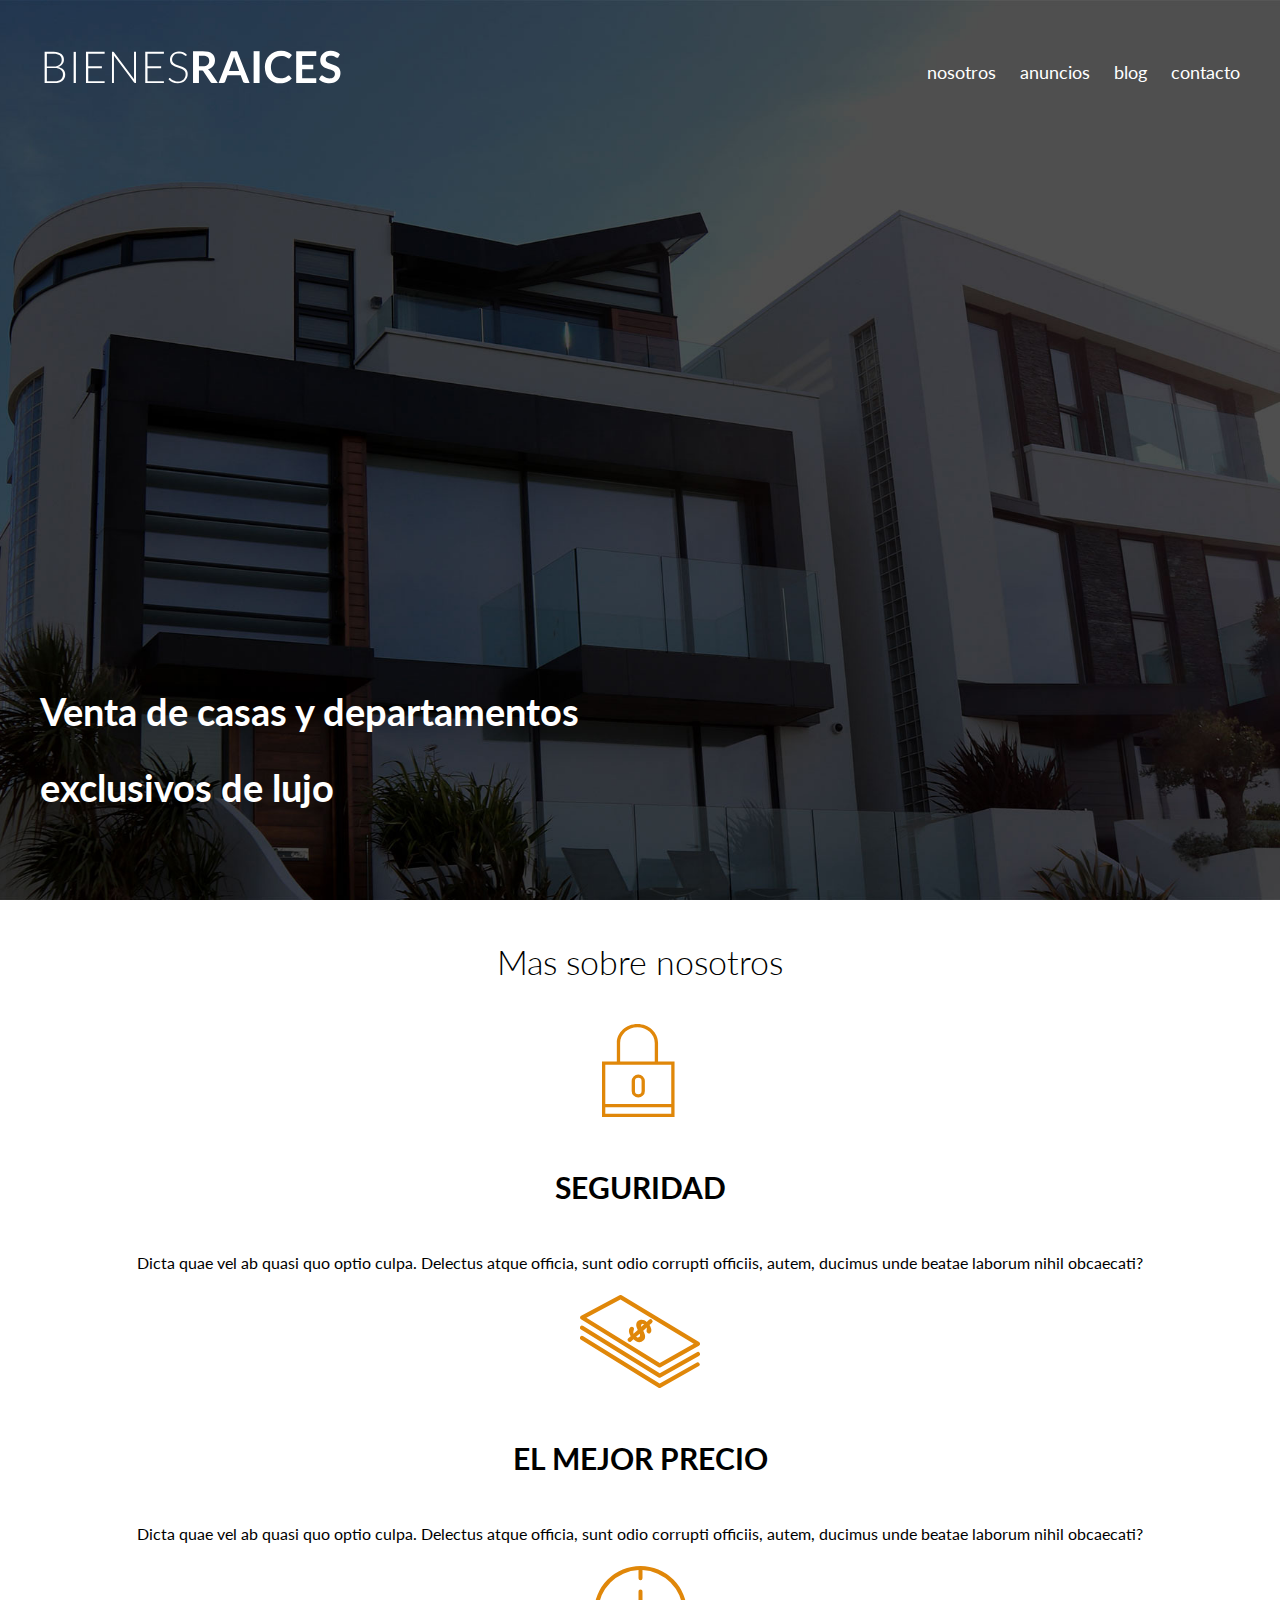
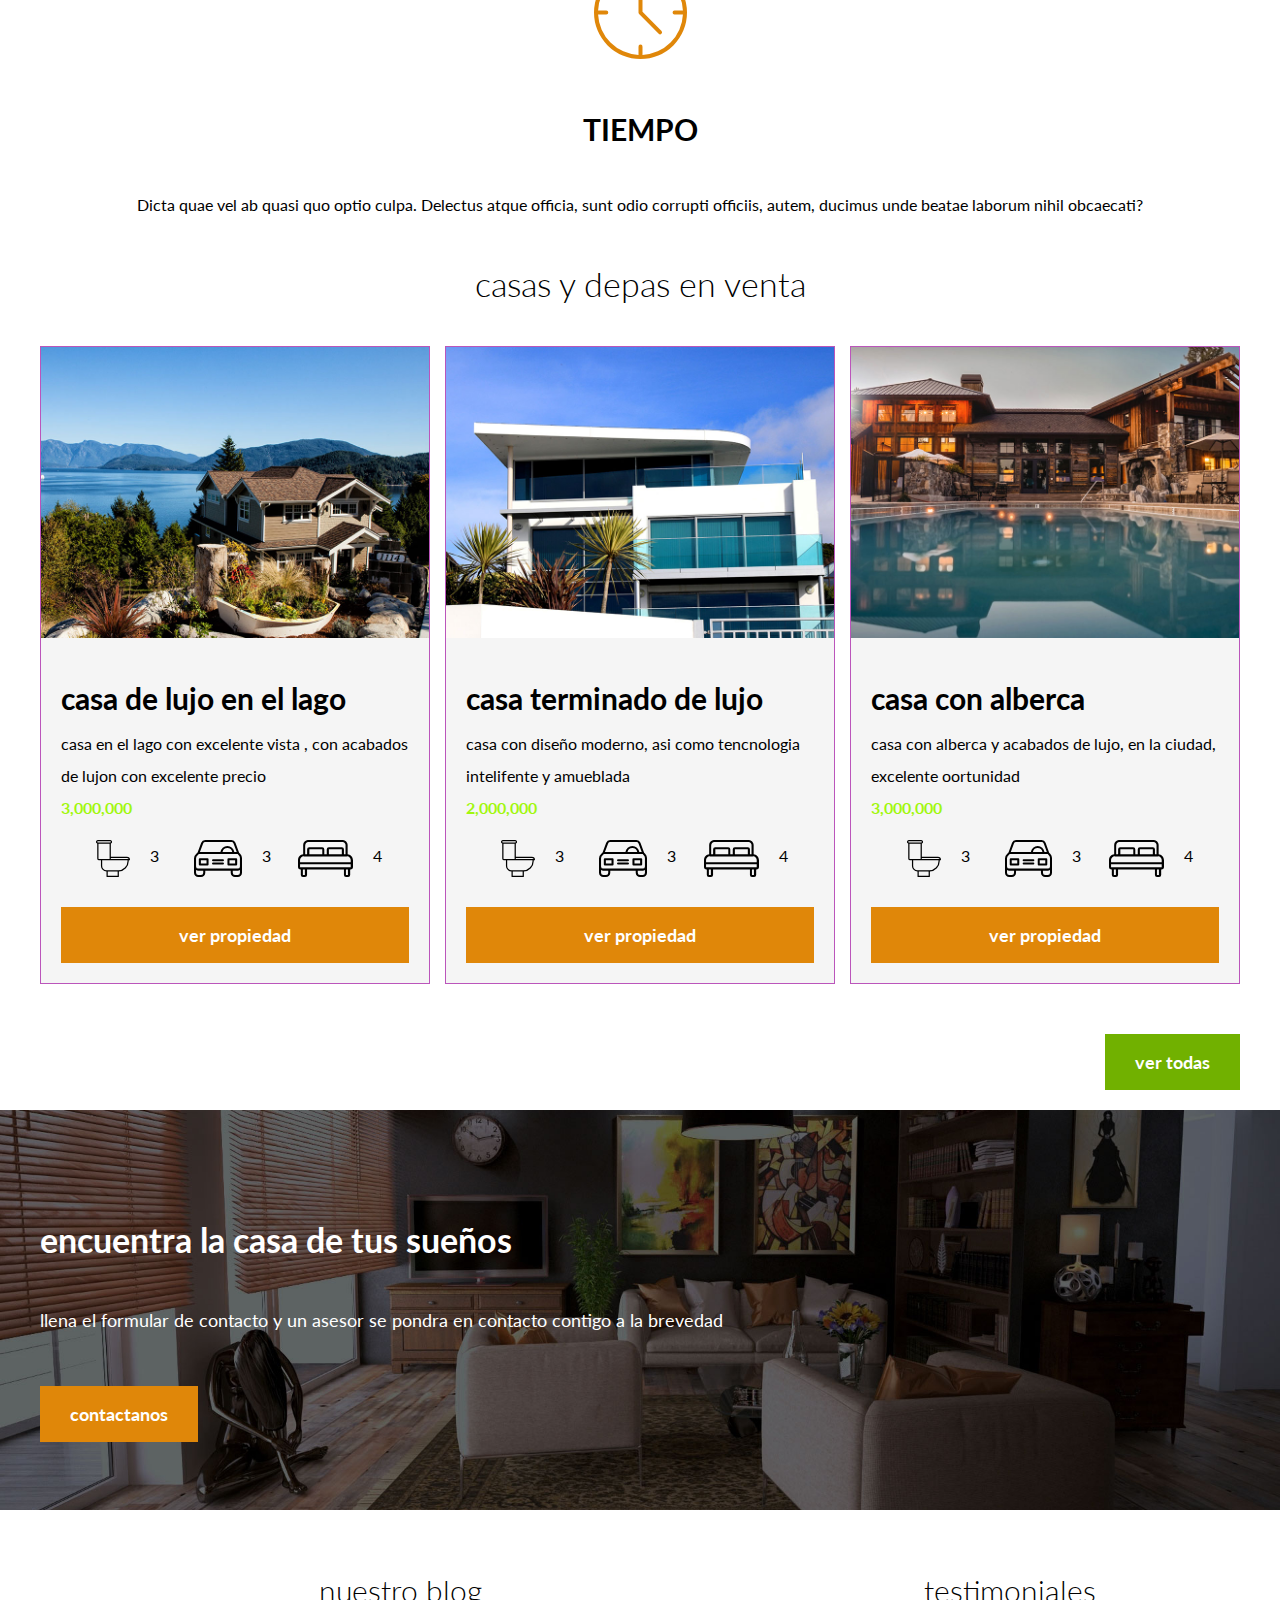
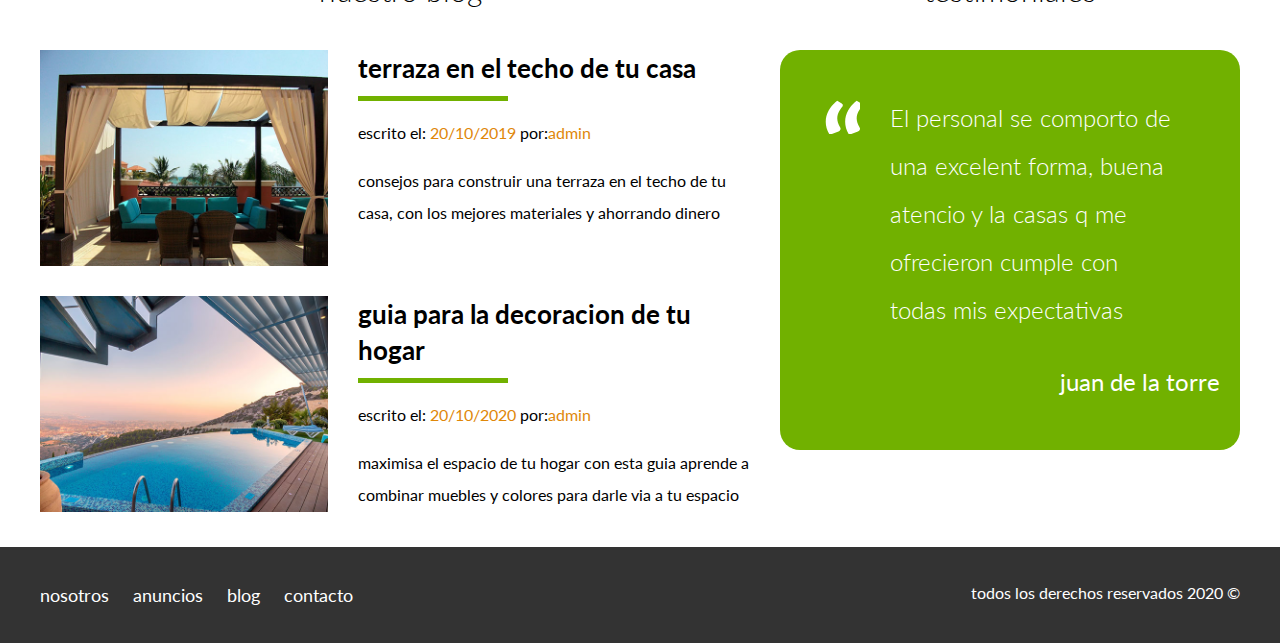
<file: index.html>
<!DOCTYPE html>
<html lang="en">

<head>
    <meta charset="UTF-8">
    <meta name="viewport" content="width=device-width, initial-scale=1.0">
    <title>Bienes raices</title>
    <link href="https://fonts.googleapis.com/css2?family=Lato:wght@300;400;700;900&display=swap" rel="stylesheet">
    <link rel="stylesheet" href="css/normalize.css">
    <link rel="stylesheet" href="css/styles.css">
</head>

<body>


    <header class="site-header inicio">
        <div class="contenedor contenido-header">
            <div class="barra">
                <a href="/">
                    <img src="img/logo.svg" alt="logotipo de bienes raices">
                </a>
                <div class="mobile-menu">
                    <a href="#navegacion">
                        <img src="img/barras.svg" alt="Icono Menu">
                    </a>
                </div>

                <nav id="navegacion" class="navegacion">
                    <a href="nosotros.html">nosotros</a>
                    <a href="anuncios.html">anuncios</a>
                    <a href="blog.html">blog</a>
                    <a href="contacto.html">contacto</a>
                </nav>
            </div>

            <h1>Venta de casas y departamentos exclusivos de lujo</h1>
        </div>
        <!--contenedor-->
    </header>

    <section class="contenedor seccion">

        <h2 class="fw-300 centrar-texto">Mas sobre nosotros</h2>

        <div class="iconos-nosotros">
            <div class="icono">
                <img src="img/icono1.svg" alt="icono seguridad">
                <h3>seguridad</h3>
                <p> Dicta quae vel ab quasi quo optio culpa. Delectus atque officia, sunt odio corrupti officiis, autem, ducimus unde beatae laborum nihil obcaecati?</p>
            </div>
            <div class="icono">
                <img src="img/icono2.svg" alt="icono mejor precio">

                <h3>el mejor precio</h3>

                <p> Dicta quae vel ab quasi quo optio culpa. Delectus atque officia, sunt odio corrupti officiis, autem, ducimus unde beatae laborum nihil obcaecati?</p>
            </div>
            <div class="icono">
                <img src="img/icono3.svg" alt="icono a tiempo">

                <h3>tiempo</h3>

                <p> Dicta quae vel ab quasi quo optio culpa. Delectus atque officia, sunt odio corrupti officiis, autem, ducimus unde beatae laborum nihil obcaecati?</p>

            </div>
        </div>
    </section>

    <main class="seccion contenedor">

        <h2 class="fw-300 centrar-texto">casas y depas en venta</h2>
        <div class="contenedor-anuncios">
            <div class="anuncio">
                <img src="img/anuncio1.jpg" alt="anuncio de casa en el lago">
                <div class="contenido-anuncio">
                    <h3>casa de lujo en el lago</h3>
                    <p>casa en el lago con excelente vista , con acabados de lujon con excelente precio</p>
                    <p class="precio">3,000,000</p>

                    <ul class="iconos-caracteristicas">
                        <li>
                            <img src="img/icono_wc.svg" alt="icono wc">
                            <p>3</p>
                        </li>
                        <li>
                            <img src="img/icono_estacionamiento.svg" alt="icono autos">
                            <p>3</p>
                        </li>
                        <li>
                            <img src="img/icono_dormitorio.svg" alt="icono habitaciones">
                            <p>4</p>
                        </li>
                    </ul>
                    <a href="anuncio.html" class="boton boton-amarillo d-block">ver propiedad</a>
                </div>
            </div>
            <div class="anuncio">
                <img src="img/anuncio2.jpg" alt="anuncio de casa con terminado de lujo">
                <div class="contenido-anuncio">
                    <h3>casa terminado de lujo</h3>
                    <p>casa con diseño moderno, asi como tencnologia intelifente y amueblada</p>
                    <p class="precio">2,000,000</p>
                    <ul class="iconos-caracteristicas">
                        <li>
                            <img src="img/icono_wc.svg" alt="icono wc">
                            <p>3</p>
                        </li>
                        <li>
                            <img src="img/icono_estacionamiento.svg" alt="icono autos">
                            <p>3</p>
                        </li>
                        <li>
                            <img src="img/icono_dormitorio.svg" alt="icono habitaciones">
                            <p>4</p>
                        </li>
                    </ul>
                    <a href="anuncio.html" class="boton boton-amarillo d-block">ver propiedad</a>
                </div>
            </div>
            <div class="anuncio">
                <img src="img/anuncio3.jpg" alt="anuncio de casa con alberca">
                <div class="contenido-anuncio">
                    <h3>casa con alberca</h3>
                    <p>casa con alberca y acabados de lujo, en la ciudad, excelente oortunidad</p>
                    <p class="precio">3,000,000</p>
                    <ul class="iconos-caracteristicas">
                        <li>
                            <img src="img/icono_wc.svg" alt="icono wc">
                            <p>3</p>
                        </li>
                        <li>
                            <img src="img/icono_estacionamiento.svg" alt="icono autos">
                            <p>3</p>
                        </li>
                        <li>
                            <img src="img/icono_dormitorio.svg" alt="icono habitaciones">
                            <p>4</p>
                        </li>
                    </ul>
                    <a href="anuncio.html" class="boton boton-amarillo d-block">ver propiedad</a>
                </div>

            </div>
        </div>
        </div>
        <div class="ver-todas">
            <a href="anuncios.html" class="boton boton-verde">ver todas</a>
        </div>
    </main>

    <section class="imagen-contacto">
        <div class="contenedor contenido-contacto">

            <h2>encuentra la casa de tus sueños</h2>
            <p>llena el formular de contacto y un asesor se pondra en contacto contigo a la brevedad</p>
            <a href="contacto.html" class="boton boton-amarillo">contactanos</a>
        </div>
    </section>

    <div class="seccion-inferior contenedor seccion">
        <section class="blog">
            <h3 class="centrar-texto fw-300">nuestro blog</h3>
            <article class="entrada-blog">
                <div class="imagen">
                    <img src="img/blog1.jpg" alt="entrada de blog">
                </div>
                <div class="texto-entrada">
                    <a href="entrada.html">
                        <h4>terraza en el techo de tu casa</h4>
                    </a>
                    <p>escrito el: <span> 20/10/2019 </span> por:<span>admin</span></p>
                    <p>consejos para construir una terraza en el techo de tu casa, con los mejores materiales y ahorrando dinero
                    </p>
                </div>
            </article>

            <article class="entrada-blog">
                <div class="imagen">

                    <img src="img/blog2.jpg" alt="entrada de blog">
                </div>
                <div class="texto-entrada">
                    <a href="entrada.html">
                        <h4>guia para la decoracion de tu hogar</h4>
                    </a>
                    <p>escrito el: <span> 20/10/2020 </span> por:<span>admin</span></p>
                    <p>maximisa el espacio de tu hogar con esta guia aprende a combinar muebles y colores para darle via a tu espacio
                    </p>
                </div>
            </article>
        </section>

        <section class="testimoniales">
            <h3 class="centrar-texto fw-300">testimoniales</h3>

            <div class="testimonial">

                <blockquote>
                    El personal se comporto de una excelent forma, buena atencio y la casas q me ofrecieron cumple con todas mis expectativas
                </blockquote>
                <p>juan de la torre</p>
            </div>

        </section>
    </div>
    <footer class="site-footer seccion">
        <div class="contenedor contenedor-footer">
            <nav class="navegacion">
                <a href="nosotros.html">nosotros</a>
                <a href="anuncios.html">anuncios</a>
                <a href="blog.html">blog</a>
                <a href="contacto.html">contacto</a>
            </nav>
            <p class="copyrigth">todos los derechos reservados 2020 &copy;</p>
        </div>
    </footer>

</body>

</html>
</file>
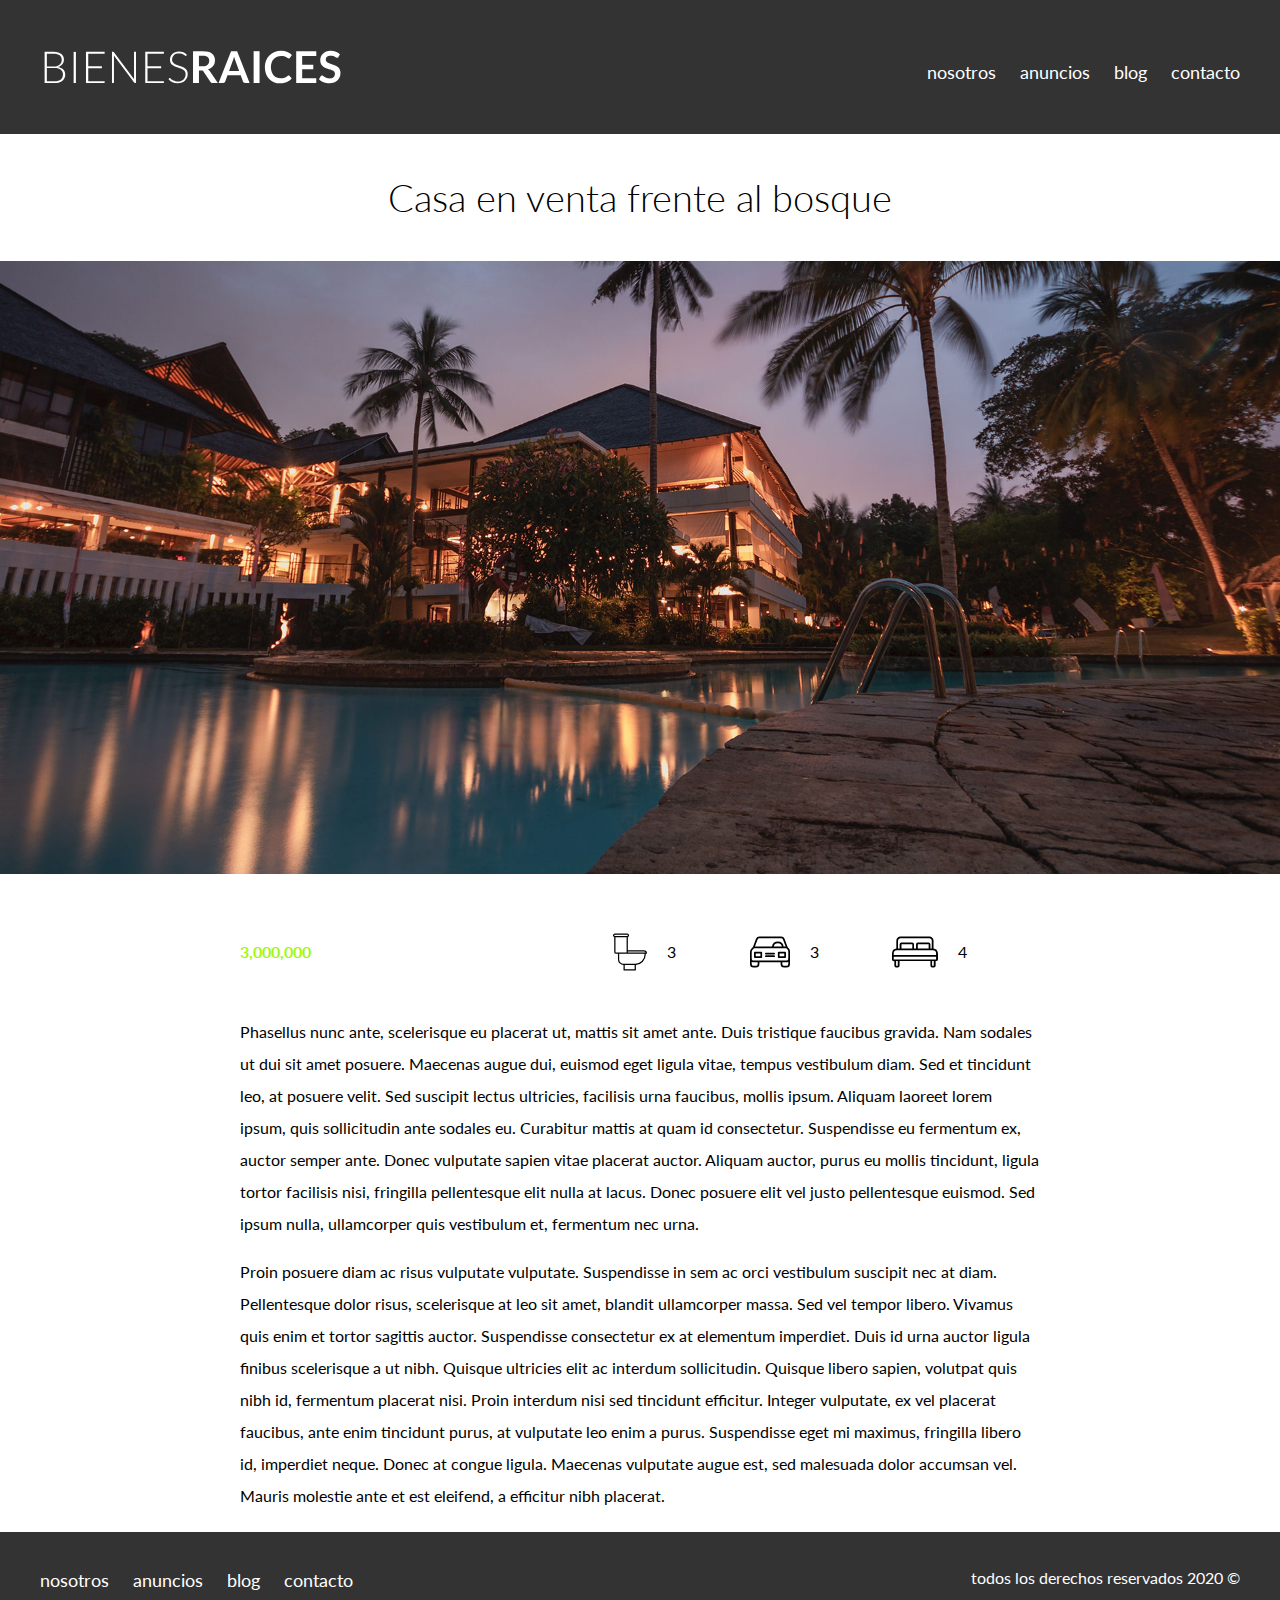
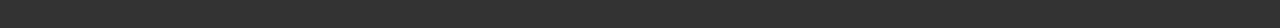
<file: anuncio.html>
<!DOCTYPE html>
<html lang="en">

<head>
    <meta charset="UTF-8">
    <meta name="viewport" content="width=device-width, initial-scale=1.0">
    <title>Bienes raices</title>
    <link href="https://fonts.googleapis.com/css2?family=Lato:wght@300;400;700;900&display=swap" rel="stylesheet">
    <link rel="stylesheet" href="css/normalize.css">
    <link rel="stylesheet" href="css/styles.css">
</head>

<body>


    <header class="site-header">
        <div class="contenedor contenido-header">
            <div class="barra">
                <a href="/">
                    <img src="img/logo.svg" alt="logotipo de bienes raices">
                </a>

                <div class="mobile-menu">
                    <a href="#navegacion">
                        <img src="img/barras.svg" alt="Icono Menu">
                    </a>
                </div>

                <nav id="navegacion" class="navegacion">
                    <a href="nosotros.html">nosotros</a>
                    <a href="anuncios.html">anuncios</a>
                    <a href="blog.html">blog</a>
                    <a href="contacto.html">contacto</a>
                </nav>
            </div>
        </div>
        <!--contenedor-->
    </header>
    <h1 class="fw-300 centrar-texto">Casa en venta frente al bosque</h1>
    <img src="img/destacada.jpg" alt="imagen anuncio">
    <main class="contenedor seccion contenido-centrado">
        <div class="resumen-propiedad">
            <p class="precio">3,000,000</p>
            <ul class="iconos-caracteristicas">
                <li>
                    <img src="img/icono_wc.svg" alt="icono wc">
                    <p>3</p>
                </li>
                <li>
                    <img src="img/icono_estacionamiento.svg" alt="icono autos">
                    <p>3</p>
                </li>
                <li>
                    <img src="img/icono_dormitorio.svg" alt="icono habitaciones">
                    <p>4</p>
                </li>
            </ul>

        </div>
        <!--resumen-propiedad-->

        <p> Phasellus nunc ante, scelerisque eu placerat ut, mattis sit amet ante. Duis tristique faucibus gravida. Nam sodales ut dui sit amet posuere. Maecenas augue dui, euismod eget ligula vitae, tempus vestibulum diam. Sed et tincidunt leo, at posuere
            velit. Sed suscipit lectus ultricies, facilisis urna faucibus, mollis ipsum. Aliquam laoreet lorem ipsum, quis sollicitudin ante sodales eu. Curabitur mattis at quam id consectetur. Suspendisse eu fermentum ex, auctor semper ante. Donec vulputate
            sapien vitae placerat auctor. Aliquam auctor, purus eu mollis tincidunt, ligula tortor facilisis nisi, fringilla pellentesque elit nulla at lacus. Donec posuere elit vel justo pellentesque euismod. Sed ipsum nulla, ullamcorper quis vestibulum
            et, fermentum nec urna.</p>

        <p> Proin posuere diam ac risus vulputate vulputate. Suspendisse in sem ac orci vestibulum suscipit nec at diam. Pellentesque dolor risus, scelerisque at leo sit amet, blandit ullamcorper massa. Sed vel tempor libero. Vivamus quis enim et tortor sagittis
            auctor. Suspendisse consectetur ex at elementum imperdiet. Duis id urna auctor ligula finibus scelerisque a ut nibh. Quisque ultricies elit ac interdum sollicitudin. Quisque libero sapien, volutpat quis nibh id, fermentum placerat nisi. Proin
            interdum nisi sed tincidunt efficitur. Integer vulputate, ex vel placerat faucibus, ante enim tincidunt purus, at vulputate leo enim a purus. Suspendisse eget mi maximus, fringilla libero id, imperdiet neque. Donec at congue ligula. Maecenas
            vulputate augue est, sed malesuada dolor accumsan vel. Mauris molestie ante et est eleifend, a efficitur nibh placerat.</p>

    </main>

    <footer class="site-footer seccion">
        <div class="contenedor contenedor-footer">
            <nav class="navegacion">
                <a href="nosotros.html">nosotros</a>
                <a href="anuncios.html">anuncios</a>
                <a href="blog.html">blog</a>
                <a href="contacto.html">contacto</a>
            </nav>
            <p class="copyrigth">todos los derechos reservados 2020 &copy;</p>
        </div>
    </footer>

</body>

</html>
</file>
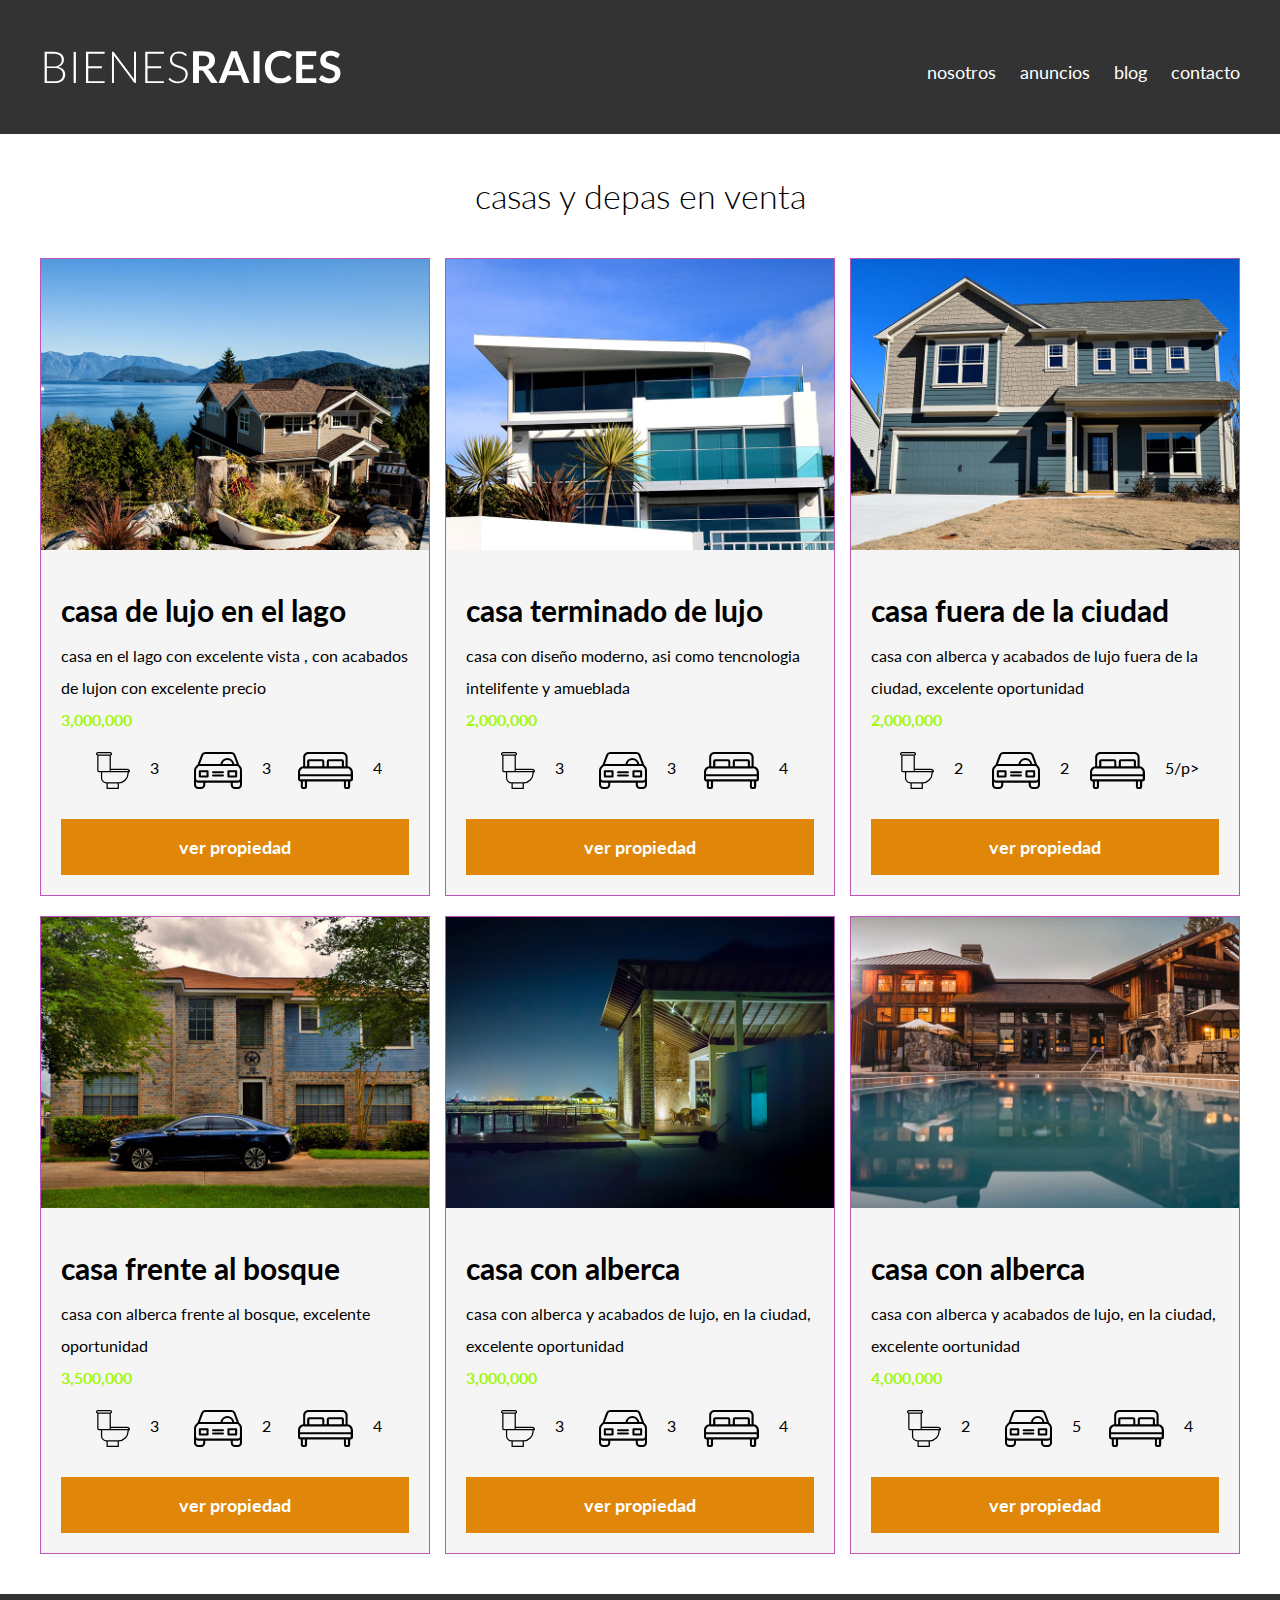
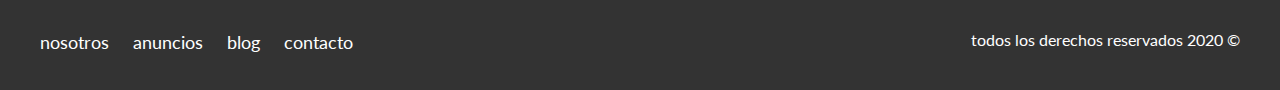
<file: anuncios.html>
<!DOCTYPE html>
<html lang="en">

<head>
    <meta charset="UTF-8">
    <meta name="viewport" content="width=device-width, initial-scale=1.0">
    <title>Bienes raices</title>
    <link href="https://fonts.googleapis.com/css2?family=Lato:wght@300;400;700;900&display=swap" rel="stylesheet">
    <link rel="stylesheet" href="css/normalize.css">
    <link rel="stylesheet" href="css/styles.css">
</head>

<body>


    <header class="site-header">
        <div class="contenedor contenido-header">
            <div class="barra">
                <a href="/">
                    <img src="img/logo.svg" alt="logotipo de bienes raices">
                </a>

                <div class="mobile-menu">
                    <a href="#navegacion">
                        <img src="img/barras.svg" alt="Icono Menu">
                    </a>
                </div>

                <nav id="navegacion" class="navegacion">
                    <a href="nosotros.html">nosotros</a>
                    <a href="anuncios.html">anuncios</a>
                    <a href="blog.html">blog</a>
                    <a href="contacto.html">contacto</a>
                </nav>
            </div>
        </div>
        <!--contenedor-->
    </header>

    <main class="seccion contenedor">

        <h2 class="fw-300 centrar-texto">casas y depas en venta</h2>
        <div class="contenedor-anuncios">
            <div class="anuncio">
                <img src="img/anuncio1.jpg" alt="anuncio de casa en el lago">
                <div class="contenido-anuncio">
                    <h3>casa de lujo en el lago</h3>
                    <p>casa en el lago con excelente vista , con acabados de lujon con excelente precio</p>
                    <p class="precio">3,000,000</p>

                    <ul class="iconos-caracteristicas">
                        <li>
                            <img src="img/icono_wc.svg" alt="icono wc">
                            <p>3</p>
                        </li>
                        <li>
                            <img src="img/icono_estacionamiento.svg" alt="icono autos">
                            <p>3</p>
                        </li>
                        <li>
                            <img src="img/icono_dormitorio.svg" alt="icono habitaciones">
                            <p>4</p>
                        </li>
                    </ul>
                    <a href="anuncio.html" class="boton boton-amarillo d-block">ver propiedad</a>
                </div>
            </div>
            <div class="anuncio">
                <img src="img/anuncio2.jpg" alt="anuncio de casa con terminado de lujo">
                <div class="contenido-anuncio">
                    <h3>casa terminado de lujo</h3>
                    <p>casa con diseño moderno, asi como tencnologia intelifente y amueblada</p>
                    <p class="precio">2,000,000</p>
                    <ul class="iconos-caracteristicas">
                        <li>
                            <img src="img/icono_wc.svg" alt="icono wc">
                            <p>3</p>
                        </li>
                        <li>
                            <img src="img/icono_estacionamiento.svg" alt="icono autos">
                            <p>3</p>
                        </li>
                        <li>
                            <img src="img/icono_dormitorio.svg" alt="icono habitaciones">
                            <p>4</p>
                        </li>
                    </ul>
                    <a href="anuncio.html" class="boton boton-amarillo d-block">ver propiedad</a>
                </div>
            </div>
            <div class="anuncio">
                <img src="img/anuncio4.jpg" alt="anuncio de casa de luju">
                <div class="contenido-anuncio">
                    <h3>casa fuera de la ciudad</h3>
                    <p>casa con alberca y acabados de lujo fuera de la ciudad, excelente oportunidad</p>
                    <p class="precio">2,000,000</p>
                    <ul class="iconos-caracteristicas">
                        <li>
                            <img src="img/icono_wc.svg" alt="icono wc">
                            <p>2</p>
                        </li>
                        <li>
                            <img src="img/icono_estacionamiento.svg" alt="icono autos">
                            <p>2</p>
                        </li>
                        <li>
                            <img src="img/icono_dormitorio.svg" alt="icono habitaciones">
                            <p>5/p>
                        </li>
                    </ul>
                    <a href="anuncio.html" class="boton boton-amarillo d-block">ver propiedad</a>
                </div>
                <!--contenido anuncio-->
            </div>
            <!--anuncio-->

            <div class="anuncio">
                <img src="img/anuncio5.jpg" alt="anuncio de casa con alberca">
                <div class="contenido-anuncio">
                    <h3>casa frente al bosque</h3>
                    <p>casa con alberca frente al bosque, excelente oportunidad</p>
                    <p class="precio">3,500,000</p>
                    <ul class="iconos-caracteristicas">
                        <li>
                            <img src="img/icono_wc.svg" alt="icono wc">
                            <p>3</p>
                        </li>
                        <li>
                            <img src="img/icono_estacionamiento.svg" alt="icono autos">
                            <p>2</p>
                        </li>
                        <li>
                            <img src="img/icono_dormitorio.svg" alt="icono habitaciones">
                            <p>4</p>
                        </li>
                    </ul>
                    <a href="anuncio.html" class="boton boton-amarillo d-block">ver propiedad</a>
                </div>
                <!--contenido anuncio-->
            </div>
            <!--anuncio-->

            <div class="anuncio">
                <img src="img/anuncio6.jpg" alt="anuncio de casa con alberca">
                <div class="contenido-anuncio">
                    <h3>casa con alberca</h3>
                    <p>casa con alberca y acabados de lujo, en la ciudad, excelente oportunidad</p>
                    <p class="precio">3,000,000</p>
                    <ul class="iconos-caracteristicas">
                        <li>
                            <img src="img/icono_wc.svg" alt="icono wc">
                            <p>3</p>
                        </li>
                        <li>
                            <img src="img/icono_estacionamiento.svg" alt="icono autos">
                            <p>3</p>
                        </li>
                        <li>
                            <img src="img/icono_dormitorio.svg" alt="icono habitaciones">
                            <p>4</p>
                        </li>
                    </ul>
                    <a href="anuncio.html" class="boton boton-amarillo d-block">ver propiedad</a>
                </div>
                <!--contenido anuncio-->
            </div>
            <!--anuncio-->

            <div class="anuncio">
                <img src="img/anuncio3.jpg" alt="anuncio de casa con alberca">
                <div class="contenido-anuncio">
                    <h3>casa con alberca</h3>
                    <p>casa con alberca y acabados de lujo, en la ciudad, excelente oortunidad</p>
                    <p class="precio">4,000,000</p>
                    <ul class="iconos-caracteristicas">
                        <li>
                            <img src="img/icono_wc.svg" alt="icono wc">
                            <p>2</p>
                        </li>
                        <li>
                            <img src="img/icono_estacionamiento.svg" alt="icono autos">
                            <p>5</p>
                        </li>
                        <li>
                            <img src="img/icono_dormitorio.svg" alt="icono habitaciones">
                            <p>4</p>
                        </li>
                    </ul>
                    <a href="anuncio.html" class="boton boton-amarillo d-block">ver propiedad</a>
                </div>
                <!--contenido anuncio-->
            </div>
            <!--anuncio-->

        </div>


    </main>

    <footer class="site-footer seccion">
        <div class="contenedor contenedor-footer">
            <nav class="navegacion">
                <a href="nosotros.html">nosotros</a>
                <a href="anuncios.html">anuncios</a>
                <a href="blog.html">blog</a>
                <a href="contacto.html">contacto</a>
            </nav>
            <p class="copyrigth">todos los derechos reservados 2020 &copy;</p>
        </div>
    </footer>

</body>

</html>
</file>
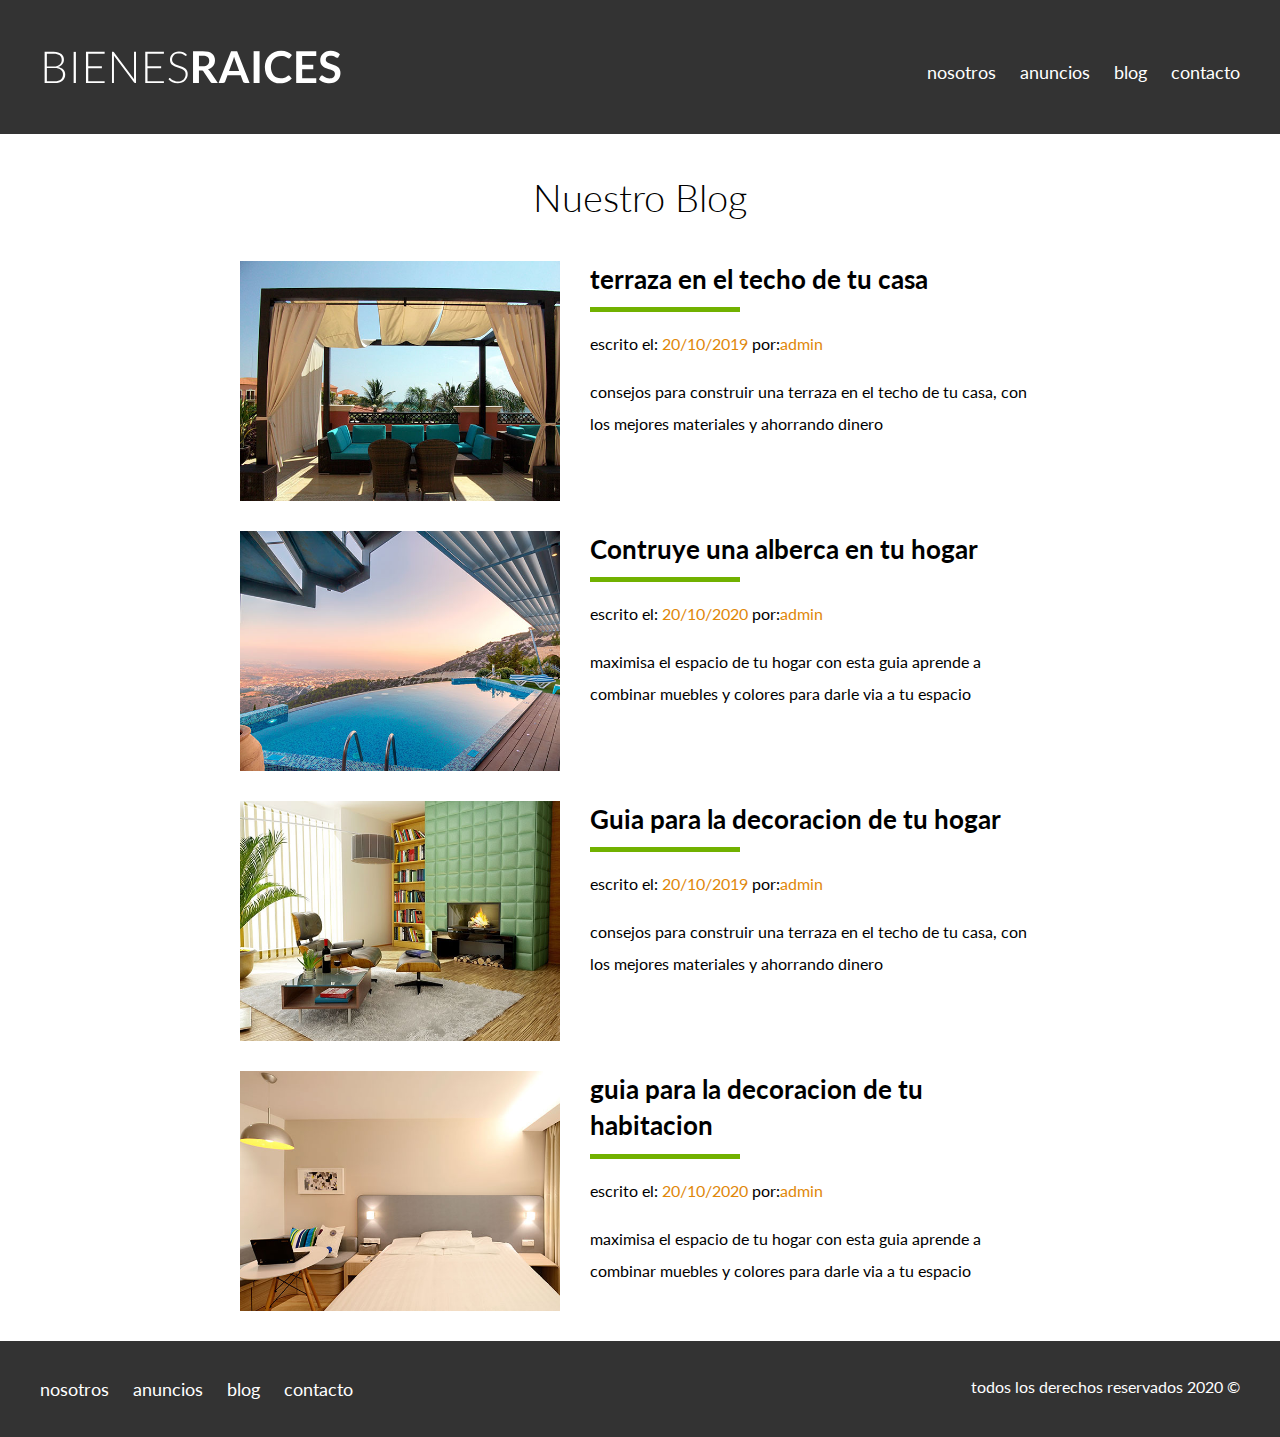
<file: blog.html>
<!DOCTYPE html>
<html lang="en">

<head>
    <meta charset="UTF-8">
    <meta name="viewport" content="width=device-width, initial-scale=1.0">
    <title>Bienes raices</title>
    <link href="https://fonts.googleapis.com/css2?family=Lato:wght@300;400;700;900&display=swap" rel="stylesheet">
    <link rel="stylesheet" href="css/normalize.css">
    <link rel="stylesheet" href="css/styles.css">
</head>

<body>


    <header class="site-header">
        <div class="contenedor contenido-header">
            <div class="barra">
                <a href="/">
                    <img src="img/logo.svg" alt="logotipo de bienes raices">
                </a>

                <div class="mobile-menu">
                    <a href="#navegacion">
                        <img src="img/barras.svg" alt="Icono Menu">
                    </a>
                </div>

                <nav id="navegacion" class="navegacion">
                    <a href="nosotros.html">nosotros</a>
                    <a href="anuncios.html">anuncios</a>
                    <a href="blog.html">blog</a>
                    <a href="contacto.html">contacto</a>
                </nav>
            </div>
        </div>
        <!--contenedor-->
    </header>


    <main class="contenedor seccion contenido-centrado">
        <h1 class="fw-300 centrar-texto">Nuestro Blog</h1>

        <article class="entrada-blog">
            <div class="imagen">
                <img src="img/blog1.jpg" alt="entrada de blog">
            </div>
            <div class="texto-entrada">
                <a href="entrada.html">
                    <h4>terraza en el techo de tu casa</h4>
                </a>
                <p>escrito el: <span> 20/10/2019 </span> por:<span>admin</span></p>
                <p>consejos para construir una terraza en el techo de tu casa, con los mejores materiales y ahorrando dinero
                </p>
            </div>
        </article>

        <article class="entrada-blog">
            <div class="imagen">

                <img src="img/blog2.jpg" alt="entrada de blog">
            </div>
            <div class="texto-entrada">
                <a href="entrada.html">
                    <h4>Contruye una alberca en tu hogar</h4>
                </a>
                <p>escrito el: <span> 20/10/2020 </span> por:<span>admin</span></p>
                <p>maximisa el espacio de tu hogar con esta guia aprende a combinar muebles y colores para darle via a tu espacio
                </p>
            </div>
        </article>

        <article class="entrada-blog">
            <div class="imagen">
                <img src="img/blog3.jpg" alt="entrada de blog">
            </div>
            <div class="texto-entrada">
                <a href="entrada.html">
                    <h4>Guia para la decoracion de tu hogar</h4>
                </a>
                <p>escrito el: <span> 20/10/2019 </span> por:<span>admin</span></p>
                <p>consejos para construir una terraza en el techo de tu casa, con los mejores materiales y ahorrando dinero
                </p>
            </div>

        </article>

        <article class="entrada-blog">
            <div class="imagen">

                <img src="img/blog4.jpg" alt="entrada de blog">
            </div>
            <div class="texto-entrada">
                <a href="entrada.html">
                    <h4>guia para la decoracion de tu habitacion</h4>
                </a>
                <p>escrito el: <span> 20/10/2020 </span> por:<span>admin</span></p>
                <p>maximisa el espacio de tu hogar con esta guia aprende a combinar muebles y colores para darle via a tu espacio
                </p>
            </div>
        </article>

    </main>

    <footer class="site-footer seccion">
        <div class="contenedor contenedor-footer">
            <nav class="navegacion">
                <a href="nosotros.html">nosotros</a>
                <a href="anuncios.html">anuncios</a>
                <a href="blog.html">blog</a>
                <a href="contacto.html">contacto</a>
            </nav>
            <p class="copyrigth">todos los derechos reservados 2020 &copy;</p>
        </div>
    </footer>

</body>

</html>
</file>
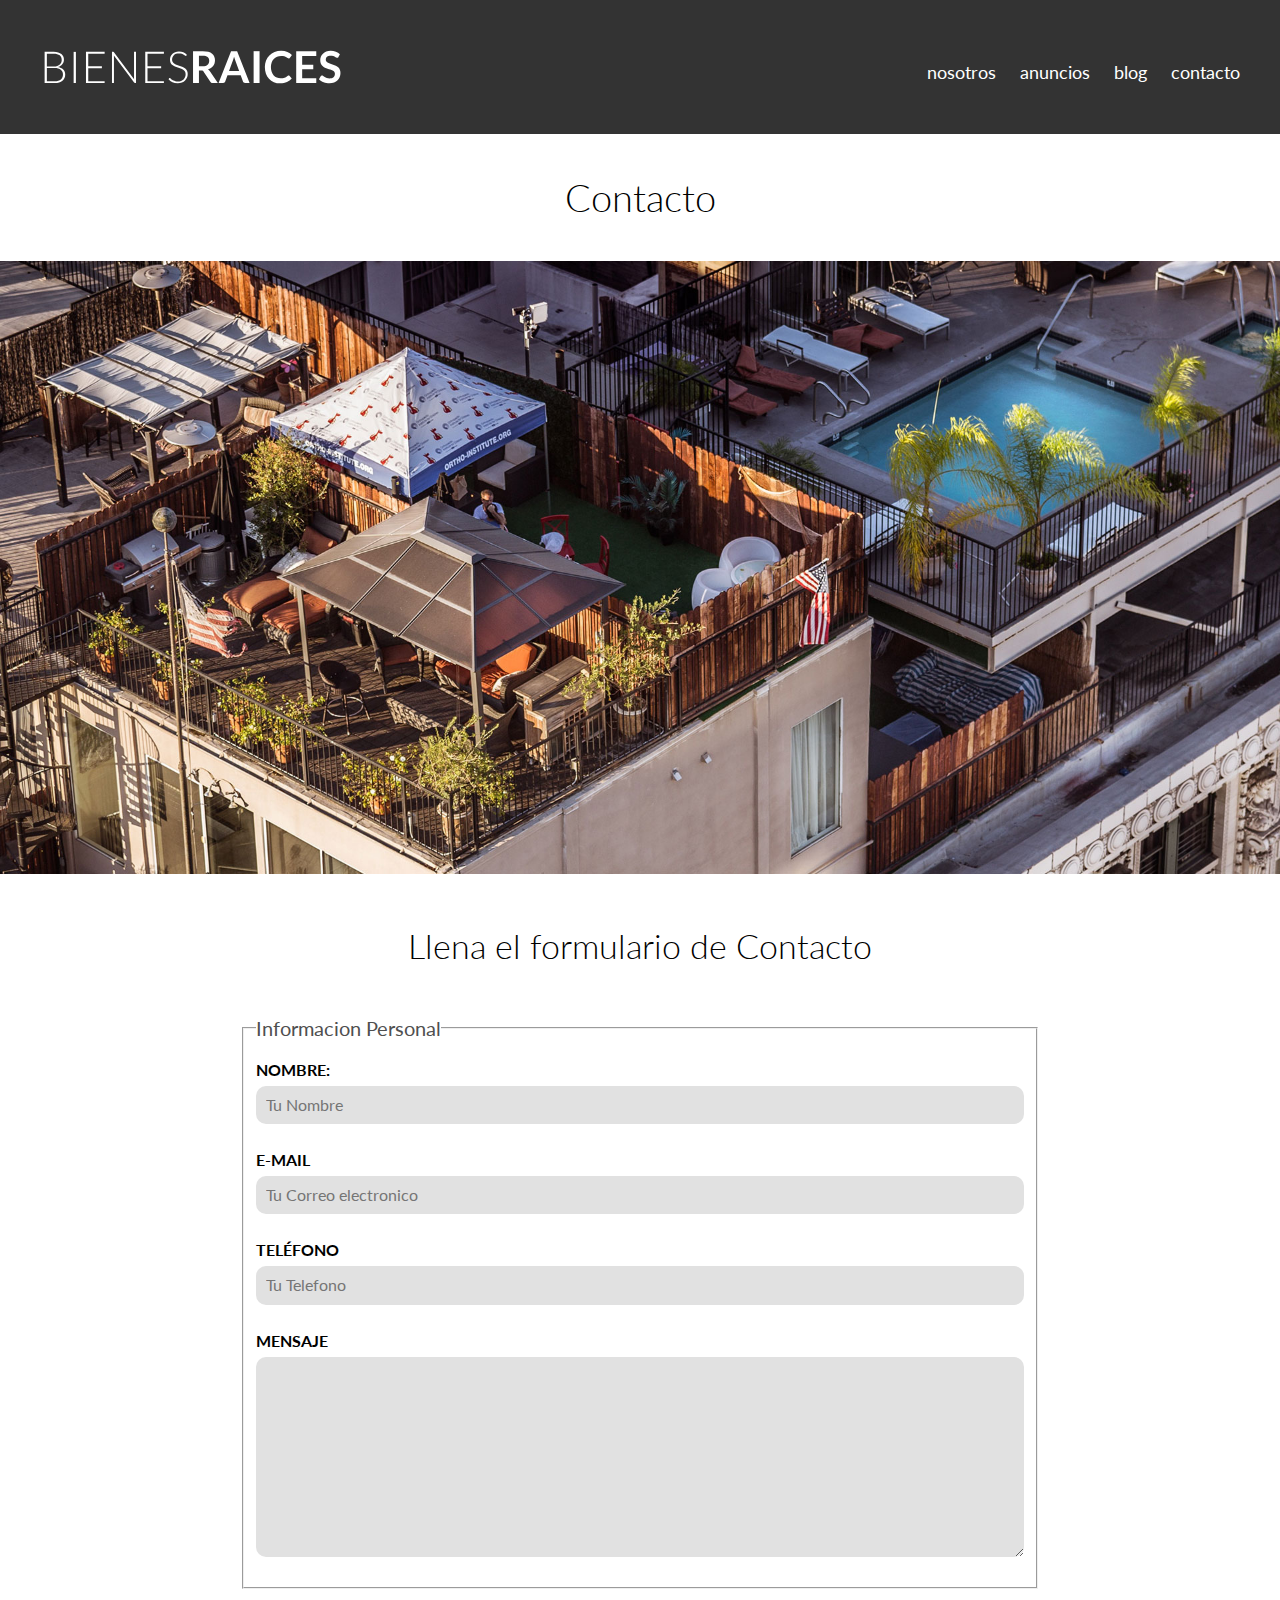
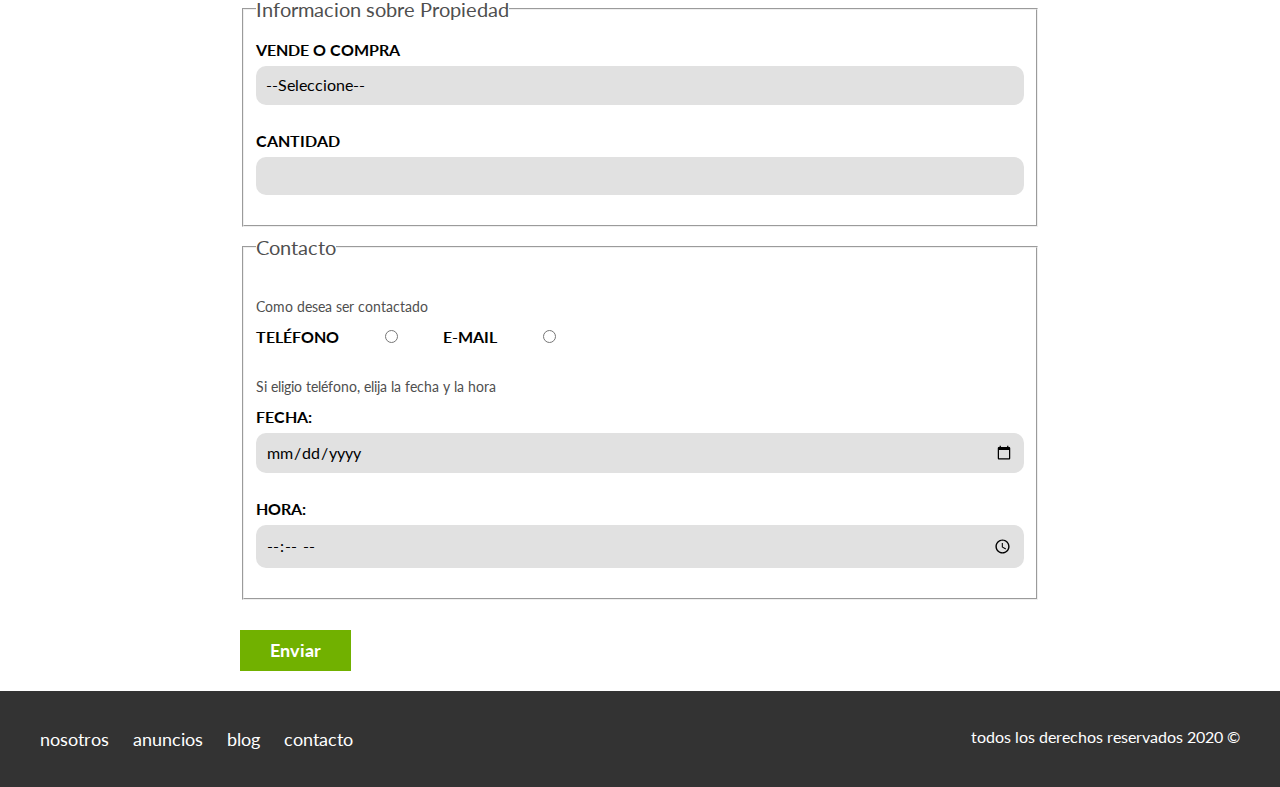
<file: contacto.html>
<!DOCTYPE html>
<html lang="en">

<head>
    <meta charset="UTF-8">
    <meta name="viewport" content="width=device-width, initial-scale=1.0">
    <title>Bienes raices</title>
    <link href="https://fonts.googleapis.com/css2?family=Lato:wght@300;400;700;900&display=swap" rel="stylesheet">
    <link rel="stylesheet" href="css/normalize.css">
    <link rel="stylesheet" href="css/styles.css">
</head>

<body>


    <header class="site-header">
        <div class="contenedor contenido-header">
            <div class="barra">
                <a href="/">
                    <img src="img/logo.svg" alt="logotipo de bienes raices">
                </a>

                <div class="mobile-menu">
                    <a href="#navegacion">
                        <img src="img/barras.svg" alt="Icono Menu">
                    </a>
                </div>

                <nav id="navegacion" class="navegacion">
                    <a href="nosotros.html">nosotros</a>
                    <a href="anuncios.html">anuncios</a>
                    <a href="blog.html">blog</a>
                    <a href="contacto.html">contacto</a>
                </nav>
            </div>
        </div>
        <!--contenedor-->
    </header>
    <h1 class="fw-300 centrar-texto">Contacto</h1>
    <img src="img/destacada3.jpg" alt="imagen principal">
    <main class="contenedor seccion contenido-centrado">
        <h2 class="fw-300 centrar-texto">Llena el formulario de Contacto</h2>

        <form class="contacto" action="">
            <fieldset>
                <legend>Informacion Personal</legend>
                <label for="nombre">nombre:</label>
                <input type="text" id="Nombre" placeholder="Tu Nombre">

                <label for="email">E-mail</label>
                <input type="email" id="email" placeholder="Tu Correo electronico" required>

                <label for="telefono">Teléfono</label>
                <input type="tel" id="telefono" placeholder="Tu Telefono" required>

                <label for="mensaje">Mensaje</label>
                <textarea id="mensaje"></textarea>

            </fieldset>
            <fieldset>

                <legend>Informacion sobre Propiedad</legend>
                <label for="opciones">Vende o Compra</label>
                <select id="opciones">
                    <option value="" disabled selected>--Seleccione--</option>
                    <option value="Compra">Compra</option>
                    <option value="Vende">Vende</option>
                </select>

                <label for="cantidad">Cantidad</label>
                <input type="number" min="0" max="100">

            </fieldset>

            <fieldset>
                <legend>Contacto</legend>
                <p>Como desea ser contactado</p>

                <div class="forma-contacto">

                    <label for="telefono">Teléfono</label>
                    <input type="radio" name="contacto" value="telefono" id="telefono">

                    <label for="correo">E-mail</label>
                    <input type="radio" name="contacto" value="correo" id="correo">
                </div>

                <p>Si eligio teléfono, elija la fecha y la hora</p>
                <label for="fecha">Fecha:</label>
                <input type="date" id="fecha">

                <label for="hora">Hora:</label>
                <input type="time" id="hora" min="09:00" max="18:00">

            </fieldset>
            <input type="submit" value="Enviar" class="boton boton-verde">

        </form>




    </main>
    <footer class="site-footer seccion">
        <div class="contenedor contenedor-footer">
            <nav class="navegacion">
                <a href="nosotros.html">nosotros</a>
                <a href="anuncios.html">anuncios</a>
                <a href="blog.html">blog</a>
                <a href="contacto.html">contacto</a>
            </nav>
            <p class="copyrigth">todos los derechos reservados 2020 &copy;</p>
        </div>
    </footer>

</body>

</html>
</file>
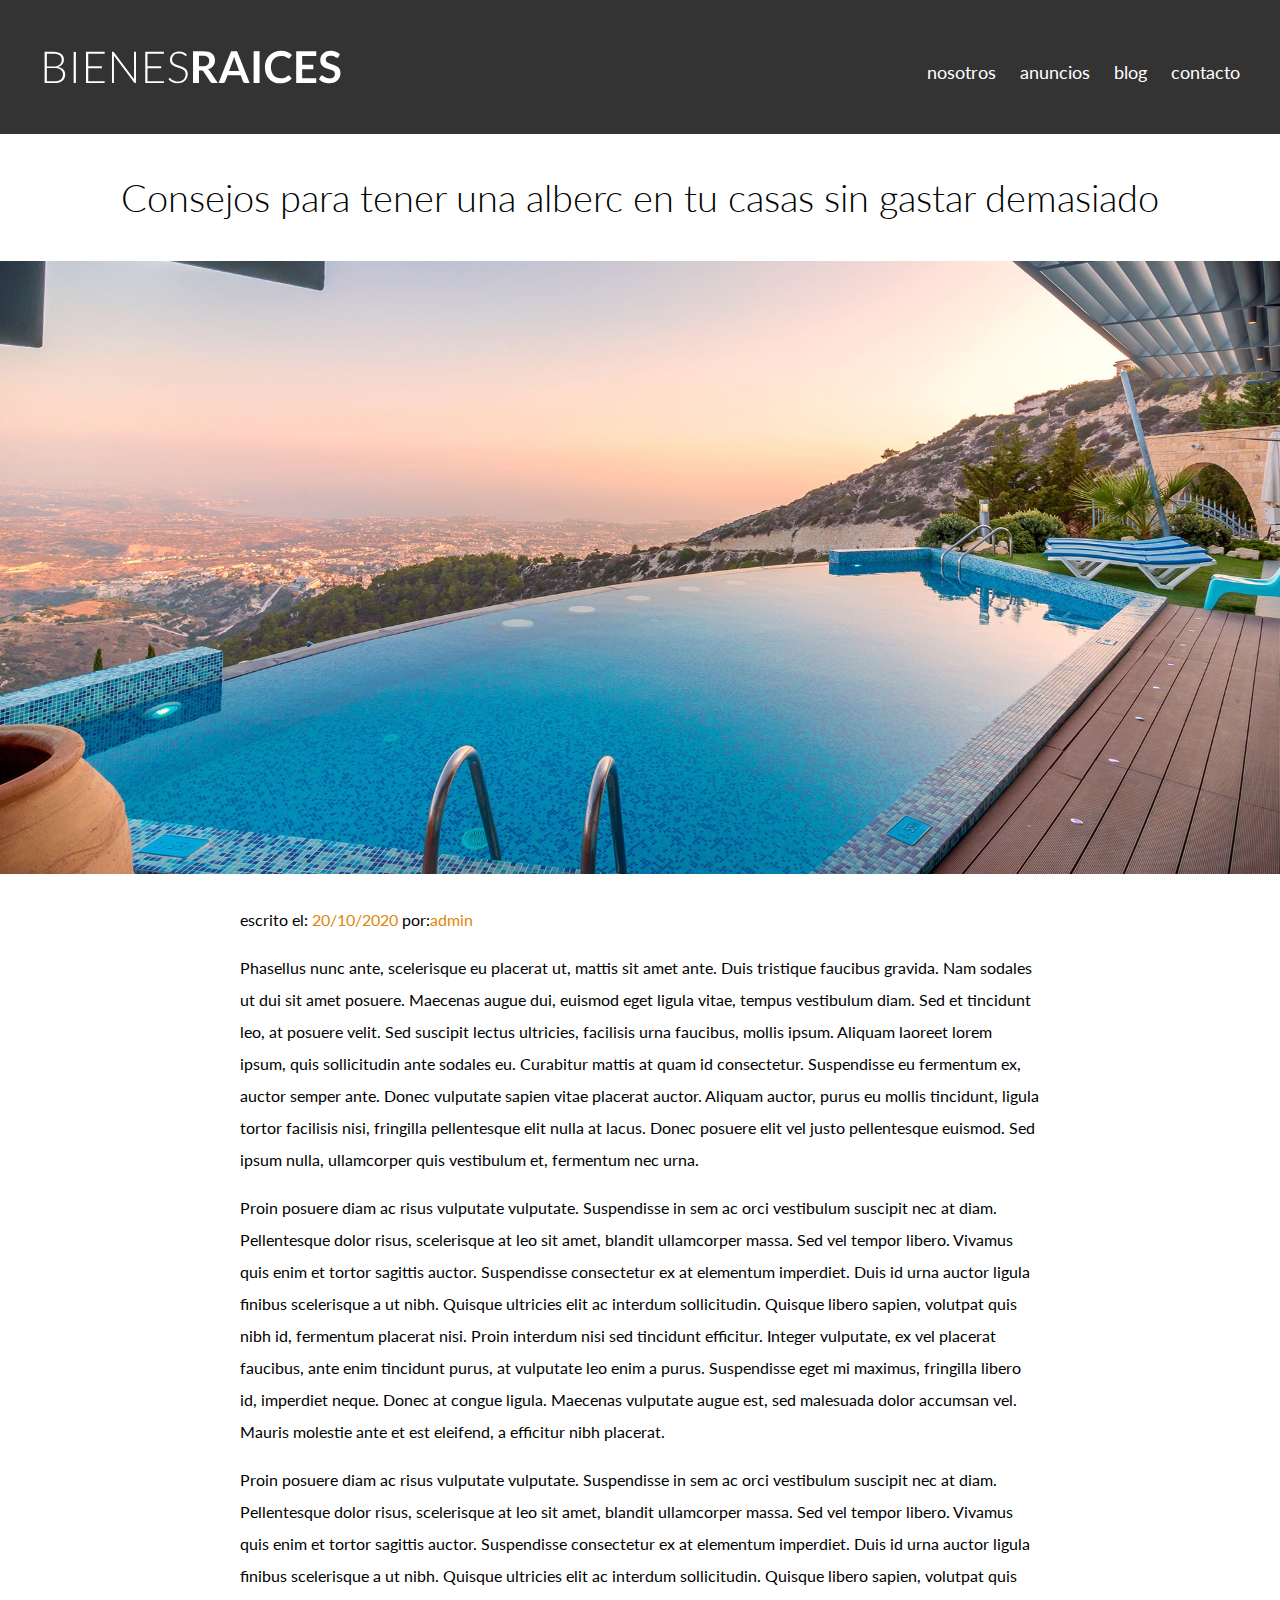
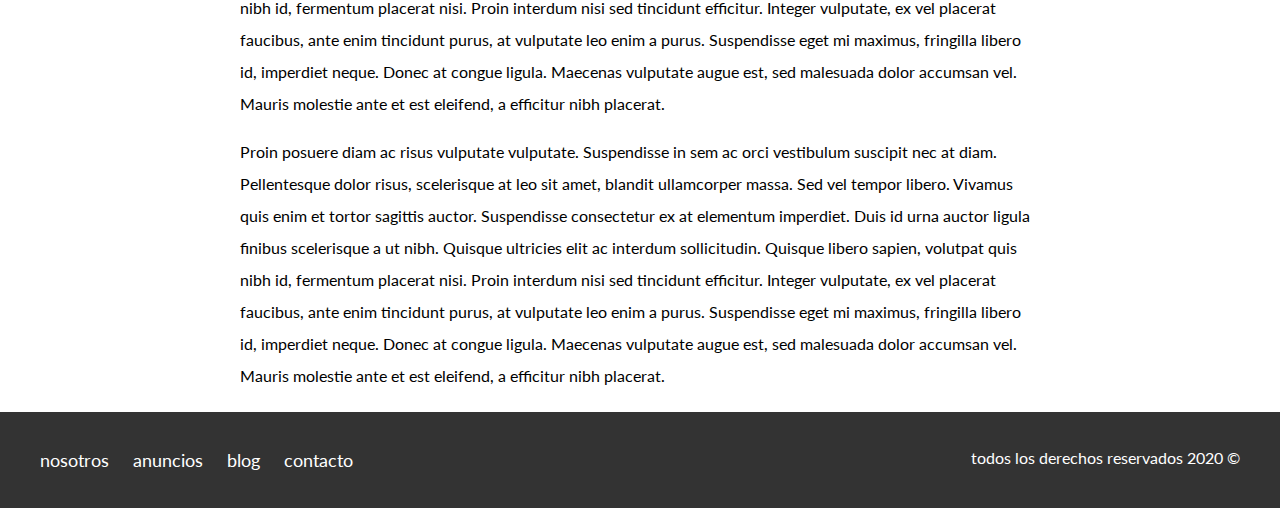
<file: entrada.html>
<!DOCTYPE html>
<html lang="en">

<head>
    <meta charset="UTF-8">
    <meta name="viewport" content="width=device-width, initial-scale=1.0">
    <title>Bienes raices</title>
    <link href="https://fonts.googleapis.com/css2?family=Lato:wght@300;400;700;900&display=swap" rel="stylesheet">
    <link rel="stylesheet" href="css/normalize.css">
    <link rel="stylesheet" href="css/styles.css">
</head>

<body>


    <header class="site-header">
        <div class="contenedor contenido-header">
            <div class="barra">
                <a href="/">
                    <img src="img/logo.svg" alt="logotipo de bienes raices">
                </a>

                <div class="mobile-menu">
                    <a href="#navegacion">
                        <img src="img/barras.svg" alt="Icono Menu">
                    </a>
                </div>

                <nav id="navegacion" class="navegacion">
                    <a href="nosotros.html">nosotros</a>
                    <a href="anuncios.html">anuncios</a>
                    <a href="blog.html">blog</a>
                    <a href="contacto.html">contacto</a>
                </nav>
            </div>
        </div>
        <!--contenedor-->
    </header>
    <h1 class="fw-300 centrar-texto">Consejos para tener una alberc en tu casas sin gastar demasiado</h1>
    <img src="img/destacada2.jpg" alt="imagen principal">
    <main class="contenedor seccion contenido-centrado texto-entrada">
        <p>escrito el: <span> 20/10/2020 </span> por:<span>admin</span></p>

        <p> Phasellus nunc ante, scelerisque eu placerat ut, mattis sit amet ante. Duis tristique faucibus gravida. Nam sodales ut dui sit amet posuere. Maecenas augue dui, euismod eget ligula vitae, tempus vestibulum diam. Sed et tincidunt leo, at posuere
            velit. Sed suscipit lectus ultricies, facilisis urna faucibus, mollis ipsum. Aliquam laoreet lorem ipsum, quis sollicitudin ante sodales eu. Curabitur mattis at quam id consectetur. Suspendisse eu fermentum ex, auctor semper ante. Donec vulputate
            sapien vitae placerat auctor. Aliquam auctor, purus eu mollis tincidunt, ligula tortor facilisis nisi, fringilla pellentesque elit nulla at lacus. Donec posuere elit vel justo pellentesque euismod. Sed ipsum nulla, ullamcorper quis vestibulum
            et, fermentum nec urna.</p>

        <p> Proin posuere diam ac risus vulputate vulputate. Suspendisse in sem ac orci vestibulum suscipit nec at diam. Pellentesque dolor risus, scelerisque at leo sit amet, blandit ullamcorper massa. Sed vel tempor libero. Vivamus quis enim et tortor sagittis
            auctor. Suspendisse consectetur ex at elementum imperdiet. Duis id urna auctor ligula finibus scelerisque a ut nibh. Quisque ultricies elit ac interdum sollicitudin. Quisque libero sapien, volutpat quis nibh id, fermentum placerat nisi. Proin
            interdum nisi sed tincidunt efficitur. Integer vulputate, ex vel placerat faucibus, ante enim tincidunt purus, at vulputate leo enim a purus. Suspendisse eget mi maximus, fringilla libero id, imperdiet neque. Donec at congue ligula. Maecenas
            vulputate augue est, sed malesuada dolor accumsan vel. Mauris molestie ante et est eleifend, a efficitur nibh placerat.</p>
        <p> Proin posuere diam ac risus vulputate vulputate. Suspendisse in sem ac orci vestibulum suscipit nec at diam. Pellentesque dolor risus, scelerisque at leo sit amet, blandit ullamcorper massa. Sed vel tempor libero. Vivamus quis enim et tortor sagittis
            auctor. Suspendisse consectetur ex at elementum imperdiet. Duis id urna auctor ligula finibus scelerisque a ut nibh. Quisque ultricies elit ac interdum sollicitudin. Quisque libero sapien, volutpat quis nibh id, fermentum placerat nisi. Proin
            interdum nisi sed tincidunt efficitur. Integer vulputate, ex vel placerat faucibus, ante enim tincidunt purus, at vulputate leo enim a purus. Suspendisse eget mi maximus, fringilla libero id, imperdiet neque. Donec at congue ligula. Maecenas
            vulputate augue est, sed malesuada dolor accumsan vel. Mauris molestie ante et est eleifend, a efficitur nibh placerat.</p>
        <p> Proin posuere diam ac risus vulputate vulputate. Suspendisse in sem ac orci vestibulum suscipit nec at diam. Pellentesque dolor risus, scelerisque at leo sit amet, blandit ullamcorper massa. Sed vel tempor libero. Vivamus quis enim et tortor sagittis
            auctor. Suspendisse consectetur ex at elementum imperdiet. Duis id urna auctor ligula finibus scelerisque a ut nibh. Quisque ultricies elit ac interdum sollicitudin. Quisque libero sapien, volutpat quis nibh id, fermentum placerat nisi. Proin
            interdum nisi sed tincidunt efficitur. Integer vulputate, ex vel placerat faucibus, ante enim tincidunt purus, at vulputate leo enim a purus. Suspendisse eget mi maximus, fringilla libero id, imperdiet neque. Donec at congue ligula. Maecenas
            vulputate augue est, sed malesuada dolor accumsan vel. Mauris molestie ante et est eleifend, a efficitur nibh placerat.</p>
    </main>

    <footer class="site-footer seccion">
        <div class="contenedor contenedor-footer">
            <nav class="navegacion">
                <a href="nosotros.html">nosotros</a>
                <a href="anuncios.html">anuncios</a>
                <a href="blog.html">blog</a>
                <a href="contacto.html">contacto</a>
            </nav>
            <p class="copyrigth">todos los derechos reservados 2020 &copy;</p>
        </div>
    </footer>

</body>

</html>
</file>
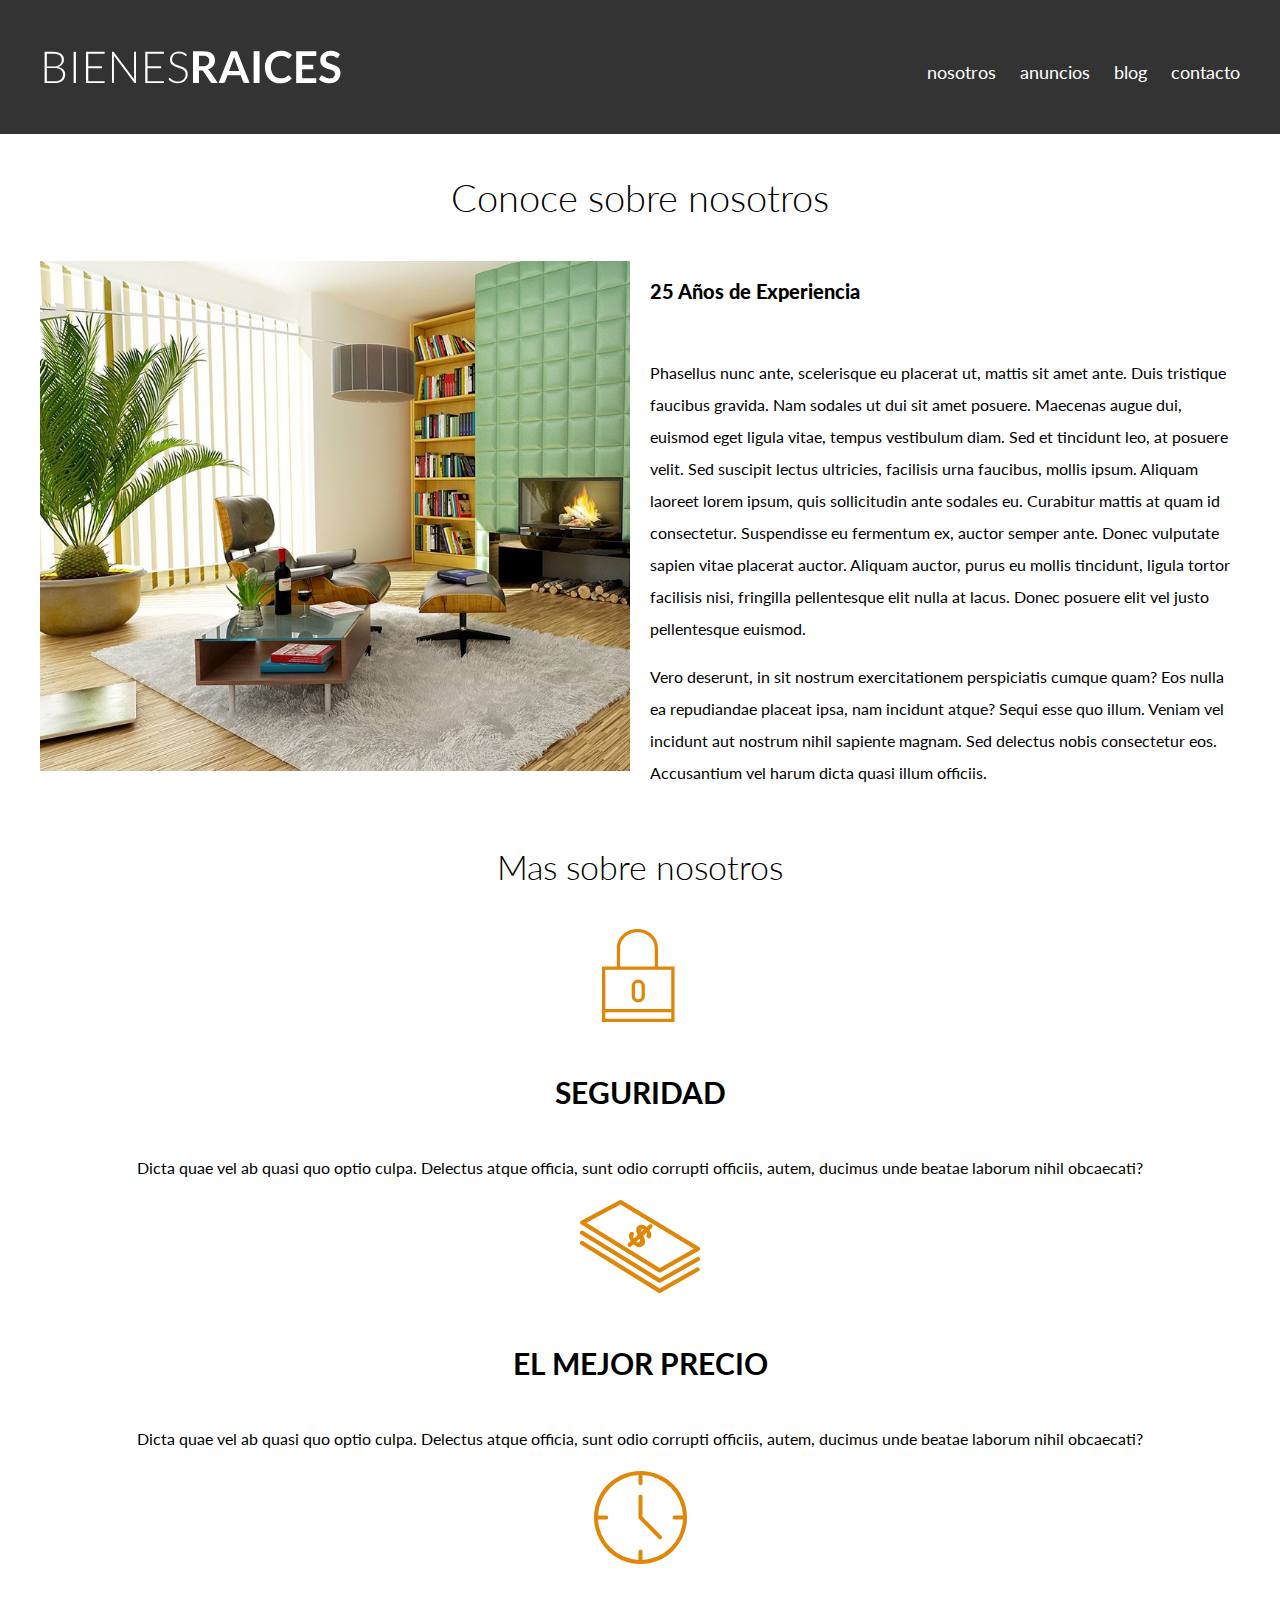
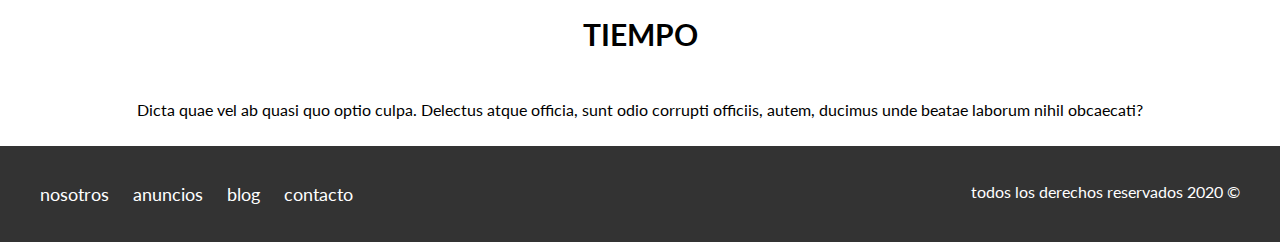
<file: nosotros.html>
<!DOCTYPE html>
<html lang="en">

<head>
    <meta charset="UTF-8">
    <meta name="viewport" content="width=device-width, initial-scale=1.0">
    <title>Bienes raices</title>
    <link href="https://fonts.googleapis.com/css2?family=Lato:wght@300;400;700;900&display=swap" rel="stylesheet">
    <link rel="stylesheet" href="css/normalize.css">
    <link rel="stylesheet" href="css/styles.css">
</head>

<body>


    <header class="site-header">
        <div class="contenedor contenido-header">
            <div class="barra">
                <a href="/">
                    <img src="img/logo.svg" alt="logotipo de bienes raices">
                </a>

                <div class="mobile-menu">
                    <a href="#navegacion">
                        <img src="img/barras.svg" alt="Icono Menu">
                    </a>
                </div>

                <nav id="navegacion" class="navegacion">
                    <a href="nosotros.html">nosotros</a>
                    <a href="anuncios.html">anuncios</a>
                    <a href="blog.html">blog</a>
                    <a href="contacto.html">contacto</a>
                </nav>
            </div>
        </div>
        <!--contenedor-->
    </header>
    <main class="contenedor">
        <h1 class="fw-300 centrar-texto">Conoce sobre nosotros</h1>
        <div class="contenido-nosotros">
            <div class="imagen">
                <img src="img/nosotros.jpg" alt="imagen sobre nosotros">

            </div>
            <div class="texto-nosotros">
                <blockquote>25 Años de Experiencia</blockquote>

                <p> Phasellus nunc ante, scelerisque eu placerat ut, mattis sit amet ante. Duis tristique faucibus gravida. Nam sodales ut dui sit amet posuere. Maecenas augue dui, euismod eget ligula vitae, tempus vestibulum diam. Sed et tincidunt leo, at
                    posuere velit. Sed suscipit lectus ultricies, facilisis urna faucibus, mollis ipsum. Aliquam laoreet lorem ipsum, quis sollicitudin ante sodales eu. Curabitur mattis at quam id consectetur. Suspendisse eu fermentum ex, auctor semper
                    ante. Donec vulputate sapien vitae placerat auctor. Aliquam auctor, purus eu mollis tincidunt, ligula tortor facilisis nisi, fringilla pellentesque elit nulla at lacus. Donec posuere elit vel justo pellentesque euismod.
                </p>
                <p>Vero deserunt, in sit nostrum exercitationem perspiciatis cumque quam? Eos nulla ea repudiandae placeat ipsa, nam incidunt atque? Sequi esse quo illum. Veniam vel incidunt aut nostrum nihil sapiente magnam. Sed delectus nobis consectetur
                    eos. Accusantium vel harum dicta quasi illum officiis.
                </p>
            </div>
        </div>

    </main>
    <section class="contenedor seccion">

        <h2 class="fw-300 centrar-texto">Mas sobre nosotros</h2>

        <div class="iconos-nosotros">
            <div class="icono">
                <img src="img/icono1.svg" alt="icono seguridad">
                <h3>seguridad</h3>
                <p> Dicta quae vel ab quasi quo optio culpa. Delectus atque officia, sunt odio corrupti officiis, autem, ducimus unde beatae laborum nihil obcaecati?</p>
            </div>
            <div class="icono">
                <img src="img/icono2.svg" alt="icono mejor precio">

                <h3>el mejor precio</h3>

                <p> Dicta quae vel ab quasi quo optio culpa. Delectus atque officia, sunt odio corrupti officiis, autem, ducimus unde beatae laborum nihil obcaecati?</p>
            </div>
            <div class="icono">
                <img src="img/icono3.svg" alt="icono a tiempo">

                <h3>tiempo</h3>

                <p> Dicta quae vel ab quasi quo optio culpa. Delectus atque officia, sunt odio corrupti officiis, autem, ducimus unde beatae laborum nihil obcaecati?</p>

            </div>
        </div>
    </section>

    <footer class="site-footer seccion">
        <div class="contenedor contenedor-footer">
            <nav class="navegacion">
                <a href="nosotros.html">nosotros</a>
                <a href="anuncios.html">anuncios</a>
                <a href="blog.html">blog</a>
                <a href="contacto.html">contacto</a>
            </nav>
            <p class="copyrigth">todos los derechos reservados 2020 &copy;</p>
        </div>
    </footer>

</body>

</html>
</file>
<file: css/styles.css>
html {
    box-sizing: border-box;
    font-size: 62.5%;
    /**reset para rems -62.5%  = 10px de 16 px**/
}

*,
*:before,
*:after {
    box-sizing: inherit;
}

body {
    font-family: 'Lato', sans-serif;
    font-size: 1.6rem;
    line-height: 2;
}


/**Globales**/

img {
    max-width: 100%;
}

.contenedor {
    width: 95%;
    max-width: 120rem;
    /**=1200px**/
    margin: 0 auto;
}

h1 {
    font-size: 3.8rem;
}

h2 {
    font-size: 3.4rem;
}

h3 {
    font-size: 3rem;
}

h4 {
    font-size: 2.6rem;
}


/**utilidades**/

.seccion {
    margin-top: 2rem;
    margin-bottom: 2rem;
}

.fw-300 {
    font-weight: 300;
}

.centrar-texto {
    text-align: center;
}

.d-block {
    display: block !important;
}

.contenido-centrado {
    max-width: 800px;
}


/**botones**/

.boton {
    color: white;
    font-weight: 700;
    text-decoration: none;
    font-size: 1.8rem;
    padding: 1rem 3rem;
    margin-top: 3rem;
    display: inline-block;
    text-align: center;
    border: none;
    display: block;
    flex: 0 0 100%;
}

@media (min-width: 768px) {
    .boton {
        display: inline-block;
        flex: 0 0 auto;
    }
}

.boton:hover {
    cursor: pointer;
}

.boton-amarillo {
    background-color: #E08709;
}

.boton-verde {
    background-color: #71B100;
}


/* header */

.site-header {
    background-color: #333333;
    padding: 1rem 0 3rem 0;
}

.site-header.inicio {
    background-image: url(../img/header.jpg);
    background-position: center center;
    background-size: cover;
    height: 100vh;
    min-height: 60rem;
}

.contenido-header {
    height: 100%;
    display: flex;
    flex-direction: column;
    justify-content: space-between;
    text-align: center;
}

@media (min-width: 768px) {
    .contenido-header {
        text-align: left;
    }
}

.contenido-header h1 {
    color: #ffffff;
    padding-bottom: 2rem;
    max-width: 60rem;
    line-height: 2;
}

.barra {
    padding-top: 3rem;
}

@media (min-width: 768px) {
    .barra {
        display: flex;
        justify-content: space-between;
        align-items: center;
    }
}


/**navegacion**/

.navegacion a {
    color: #ffffff;
    text-decoration: none;
    font-size: 2.2rem;
    display: block;
    /**18px**/
}

@media (min-width: 768px) {
    .navegacion a {
        display: inline-block;
        font-size: 1.8rem;
        /** = 18px**/
        margin-right: 2rem;
    }
    .navegacion a:last-of-type {
        margin: 0;
    }
}

.navegacion a:hover {
    color: #71B100;
}


/**Mobile menu**/

.mobile-menu img {
    width: 5rem;
}

@media (min-width: 768px) {
    .mobile-menu {
        display: none;
    }
}

.navegacion:target {
    display: block;
}

.navegacion {
    display: none;
}

@media (min-width: 768px) {
    .navegacion {
        display: block;
    }
}


}

/**icono nosotros**/
@media (min-width: 768px) {
    .iconos-nosotros {
        display: flex;
        justify-content: space-between;
    }
}
.icono {
    text-align: center;
}
@media (min-width: 768px) {
    .icono {
        flex-basis: calc( 33.3% - 1rem);
    }
}
.icono h3 {
    text-transform: uppercase;
}

/**Anuncio**/
@media (min-width: 768px) {
    .contenedor-anuncios {
        display: flex;
        justify-content: space-between;
        flex-wrap: wrap;
    }
}
.anuncio {
    border: 1px solid #bb55bb;
    background-color: #f5f5f5;
    margin-bottom: 2rem;
}
@media (min-width: 768px) {
    .anuncio {
        flex: 0 0 calc(33.3% - 1rem);
    }
}
.contenido-anuncio {
    padding: 2rem;
}
.contenido-anuncio h3,
.contenido-anuncio p {
    margin: 0;
}
.precio {
    color: #a1f70e;
    font-weight: 700;
}
.iconos-caracteristicas {
    list-style: none;
    padding: 0;
    display: flex;
    justify-content: space-evenly;
    flex: 1;
    max-width: 500px;
}
.iconos-caracteristicas li {
    /* flex: 1;*/
    
    display: flex;
}
.iconos-caracteristicas li img {
    margin-right: 2rem;
}
.ver-todas {
    display: flex;
    justify-content: flex-end;
}

/**contacto home**/
.imagen-contacto {
    background-image: url(../img/encuentra.jpg);
    background-position: center center;
    background-size: cover;
    height: 40rem;
    display: flex;
    align-items: center;
}
.contenido-contacto {
    flex: 0 0 95%;
    color: #ffffff;
}
.contenido-contacto p {
    font-size: 1.8rem;
}

/**seccion inferior**/
@media (min-width: 768px) {
    .seccion-inferior {
        display: flex;
        justify-content: space-between;
    }
    
    .seccion-inferior .blog {
        flex-basis: 60%;
    }
    
    .seccion-inferior .testimoniales {
        flex-basis: calc(40% - 2rem);
    }
}
.entrada-blog {
    margin-bottom: 2rem;
}
@media (min-width: 768px) {
    .entrada-blog {
        display: flex;
        justify-content: space-between;
    }
}
.entrada-blog:last-of-type {
    margin-bottom: 0;
}
@media (min-width: 768px) {
    .entrada-blog .imagen {
        flex-basis: 40%;
    }
    
    .entrada-blog .texto-entrada {
        flex-basis: calc(60% - 3rem);
    }
}
.texto-entrada a {
    color: black;
    text-decoration: none;
}
.texto-entrada h4 {
    margin: 0;
    line-height: 1.4;
}
.texto-entrada h4::after {
    content: '';
    display: block;
    width: 15rem;
    height: .5rem;
    background-color: #71B100;
    margin-top: 1rem;
}
.texto-entrada span {
    color: #E08709;
}

/**testimoniales**/
.testimonial {
    background-color: #71B100;
    font-size: 2.4rem;
    padding: 2rem;
    color: #ffffff;
    border-radius: 2rem;
}
.testimonial p {
    text-align: right;
}
.testimonial blockquote::before {
    content: '';
    background-image: url(../img/comilla.svg);
    width: 4rem;
    height: 4rem;
    position: absolute;
    left: -2rem;
}
.testimonial blockquote {
    position: relative;
    padding-left: 5rem;
    font-weight: 300;
}

/**footer**/
.site-footer {
    background-color: #333333;
    margin: 0;
}
.contenedor-footer {
    padding: 3rem 0;
    text-align: center;
}
@media (min-width: 768px) {
    .contenedor-footer {
        display: flex;
        justify-content: space-between;
    }
}
.site-footer nav {
    display: none;
}
@media (min-width: 768px) {
    .site-footer nav {
        display: block;
    }
}
.copyrigth {
    margin: 0;
    color: #ffffff;
}

/**Internas**/

/*nosotros*/
@media (min-width: 768px) {
    .contenido-nosotros {
        display: grid;
        grid-template-columns: repeat(2, 1fr);
        grid-column-gap: 2rem;
    }
}
.texto-nosotros blockquote {
    font-weight: 900;
    font-size: 2rem;
    margin: 0;
    padding: 1rem 0 3rem 0;
}

/*anuncio*/
.resumen-propiedad {
    display: flex;
    justify-content: space-between;
    align-items: center;
}

/**contacto**/
.contacto p {
    font-size: 1.4rem;
    color: #4f4f4f;
    margin: 2rem 0 0 0;
}
legend {
    font-size: 2rem;
    color: #4f4f4f;
}
label {
    font-weight: 700;
    text-transform: uppercase;
    display: block;
}
input:not([type="submit"]),
textarea,
select {
    padding: 1rem;
    display: block;
    width: 100%;
    background-color: #e1e1e1;
    margin-bottom: 2rem;
    border: none;
    border-radius: 1rem;
}
input[type="radio"] {
    width: auto;
    margin: 0;
}
select {
    -webkit-appearance: none;
    appearance: none;
}
textarea {
    height: 20rem;
}
.forma-contacto {
    max-width: 30rem;
    display: flex;
    justify-content: space-between;
    align-items: center;
}
</file>
